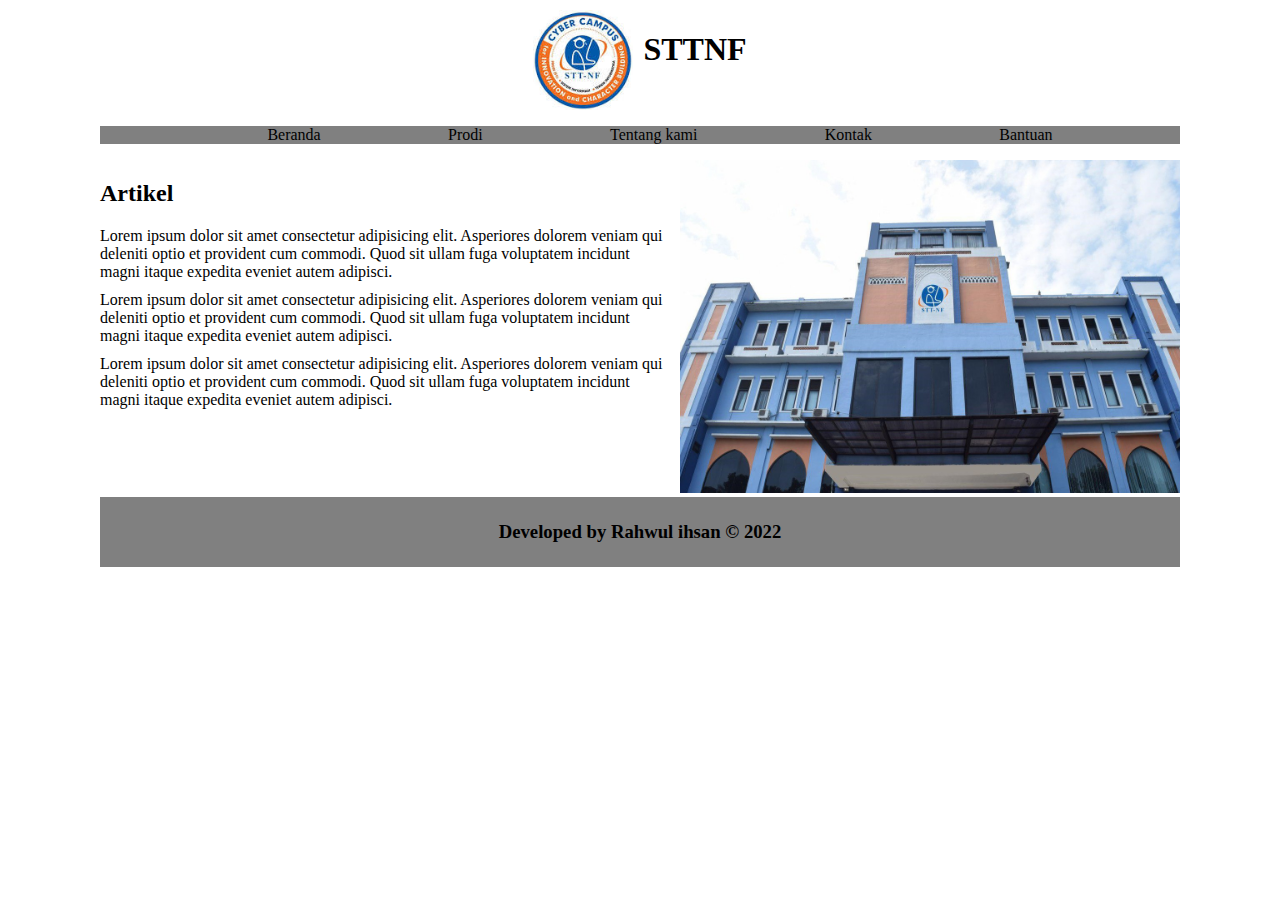
<file: pertemuan4.2/index.html>
<!DOCTYPE html>
<html lang="en">
<head>
    <meta charset="UTF-8">
    <meta http-equiv="X-UA-Compatible" content="IE=edge">
    <meta name="viewport" content="width=device-width, initial-scale=1.0">
    <title>HTML5 Layout</title>
</head>
<body style="margin: 10px 100px;" >
    <header style="display: flex; justify-content: center;">
        <img src="logo nf.jfif" alt="logo nf" width="100">
        <h1 style="margin-left: 10px;">STTNF</h1>
    </header>

    <nav style="background-color: grey; pading: 8px; margin-top:px">
        <ul style="display: flex; justify-content: space-evenly; list-style: none;">
            <li>Beranda</li>
            <li>Prodi</li>
            <li>Tentang kami</li>
            <li>Kontak</li>
            <li>Bantuan</li>
        </ul>
    </nav>

    <div style="display: flex;">
        <article style="margin-right: 10px;">
            <h2>Artikel</h2>
                Lorem ipsum dolor sit amet consectetur adipisicing elit. Asperiores dolorem veniam qui deleniti optio et provident cum commodi. Quod sit ullam fuga voluptatem incidunt magni itaque expedita eveniet autem adipisci.
            </SEction>
            <SEction style="margin-top: 10px;">
                Lorem ipsum dolor sit amet consectetur adipisicing elit. Asperiores dolorem veniam qui deleniti optio et provident cum commodi. Quod sit ullam fuga voluptatem incidunt magni itaque expedita eveniet autem adipisci.
            </SEction>
            <SEction style="margin-top: 10px;">
                Lorem ipsum dolor sit amet consectetur adipisicing elit. Asperiores dolorem veniam qui deleniti optio et provident cum commodi. Quod sit ullam fuga voluptatem incidunt magni itaque expedita eveniet autem adipisci.
            </SEction>
        </article>

        <aside>
            <img src="gedung nf" alt="gedung kampus b sttnf" width="500">
        </aside>
    </div>
    <footer style="text-align: center; background-color: grey; padding:5px;">
        <h3>Developed by Rahwul ihsan &copy; 2022</h3>
    </footer>
</body>
</html>
</file>
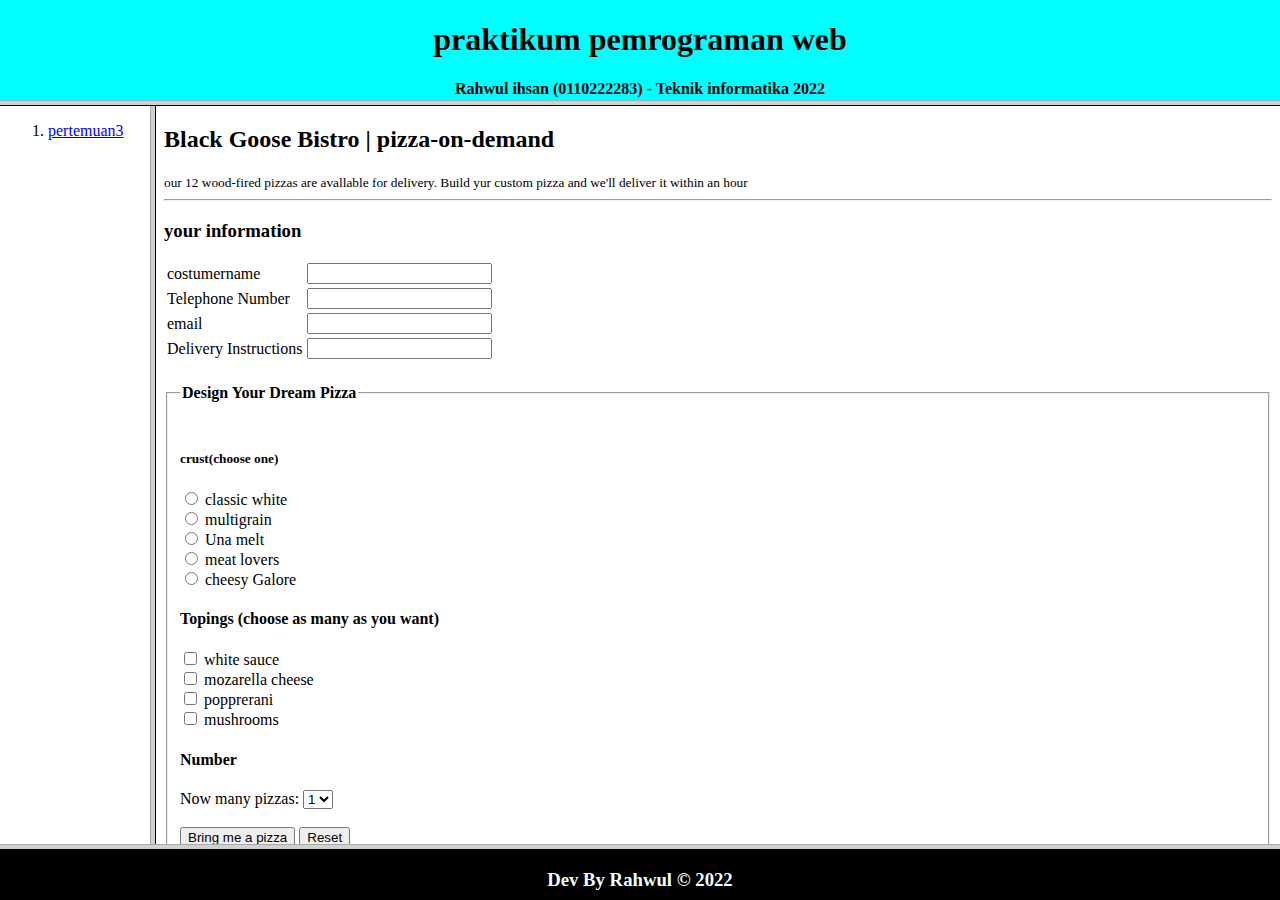
<file: pertemuan4/index.html>
<!DOCTYPE html>
<html lang="en">
<head>
    <meta charset="UTF-8">
    <meta http-equiv="X-UA-Compatible" content="IE=edge">
    <meta name="viewport" content="width=device-width, initial-scale=1.0">
    <title>List praktikum pemrograman web</title>
</head>

<frameset rows="100,*,50">
    <frame src="header.html">
    <frameset cols="150,*">
        <frame src="menu.html">
        <frame src="../pertemuan3/pizza.html" name="showframe">
    </frameset>
    <frame src="footer.html">
</frameset>
</html>
</file>
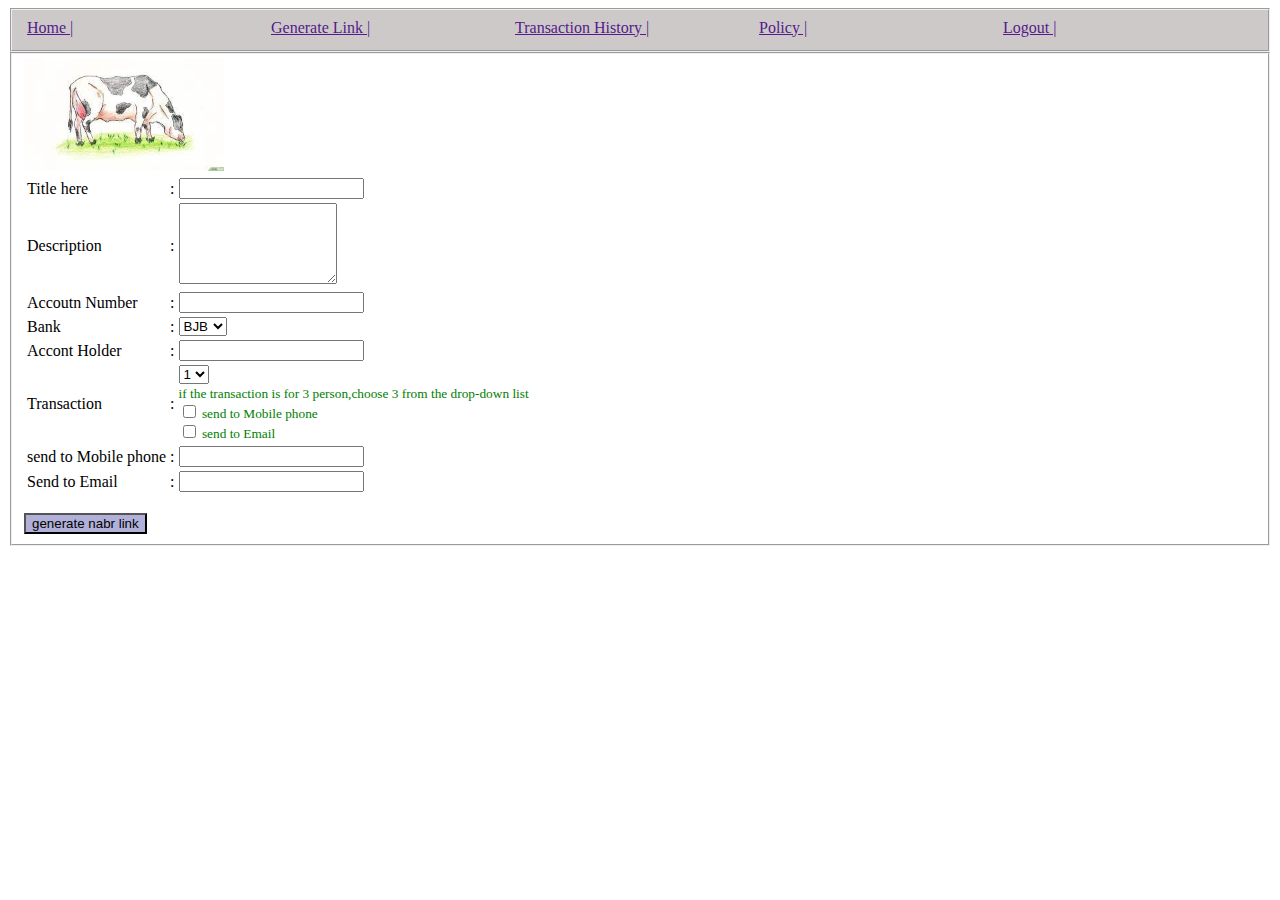
<file: form pembelian PW/form pembelian.html>
<!DOCTYPE html>
<html lang="en">
<head>
    <meta charset="UTF-8">
    <meta http-equiv="X-UA-Compatible" content="IE=edge">
    <meta name="viewport" content="width=device-width, initial-scale=1.0">
    <title>From pembelian</title>
</head>
<body>
    <form action="form pembelian.html">
    <fieldset style="background-color: rgb(205, 201, 201);">
        <table>
            <tr>
                <td style="width: 240px;"><a href="">Home  |</a></td>
                <td style="width: 240px;"><a href="">Generate Link   |</a></td>
                <td style="width: 240px;"><a href="">Transaction History   |</a></td>
                <TD style="width: 240px;"><a href="">Policy  |</a></TD>
                <td style="width: 240px;"><a href="">Logout   |</a></td>
            </tr>
        </table>
    </fieldset>
    <fieldset>
        <img style="width: 200px;" src="sapi.jpg" alt="">
         <table>
            <tr>
                 <td>
                    <label for="Titlehere">Title here</label>
                 </td>
                 <td>:</td>
                 <td>
                    <input type="text" name="titlehere" id="titlehere">
                 </td>
            </tr>
            <tr>
                <td>
                    <label for="descreption">Description</label>
                </td>
                <td>:</td>
                <td>
                    <textarea name="description" id="descreption" cols="17" rows="5" maxlength="400"></textarea>
                </td>
            </tr>
            <tr>
                <td>
                    <label for="account">Accoutn Number</label>
                </td>
                <td>:</td>
                <td>
                    <input type="number" name="account" id="account">
                </td>
            
            </tr>
            <tr>
                <td>
                    <label for="bank">Bank</label>
                    <td>:</td>
                    <td>
                     <select name="bank" id="bank">
                        <option value="bjb">BJB</option>
                        <option value="bri">BRI</option>
                        <option value="bni">BNI</option>
                        <option value="visa">Visa</option>
                     </select>   
                    </td>
                </td>
            </tr>
            <tr>
                <td>
                    <label for="account">Accont Holder</label>
                </td>
                <td>:</td>
                <td>
                    <input type="account" name="account" id="account">
                </td>
            </tr>
            <tr>
                <td>
                    <label for="transaction">Transaction</label>
                <td>:</td>
                <td>
                    <select name="transaction" id="number">
                        <option value="1">1</option>
                        <option value="2">2</option>
                        <option value="3">3</option>
                        <option value="4">4</option>
                    </select>
                    <small style="color: green;">
                        <br>if the transaction is for 3 person,choose 3 from the drop-down list
                        <br><input type="checkbox" name="transaction[]" value="phone" id="phone">
                        <label for="phone">send to Mobile phone</label>
                        <br><input type="checkbox" name="transaction[]" value="email" id="email">
                        <label for="email">send to Email</label>
                    </small>
                </td>
                </td>
            </tr>
                <tr>
                    <td>
                        <label for="phone">send to Mobile phone</label>
                    </td>
                    <td>:</td>
                    <td>
                    <input type="number" name="phone">
                    </td>
                </tr>
                <tr>
                    <td>
                        <label for="email">Send to Email</label>
                    </td>
                    <td>:</td>
                    <td>
                        <input type="text" name="email" id="email">
                    </td>
                </tr> 

         </table>
         <br>
         <input style="background-color: rgb(176, 176, 216);" type="submit" value="generate nabr link">
    </fieldset>
    </form>
    
    
</body>
</html>
</file>
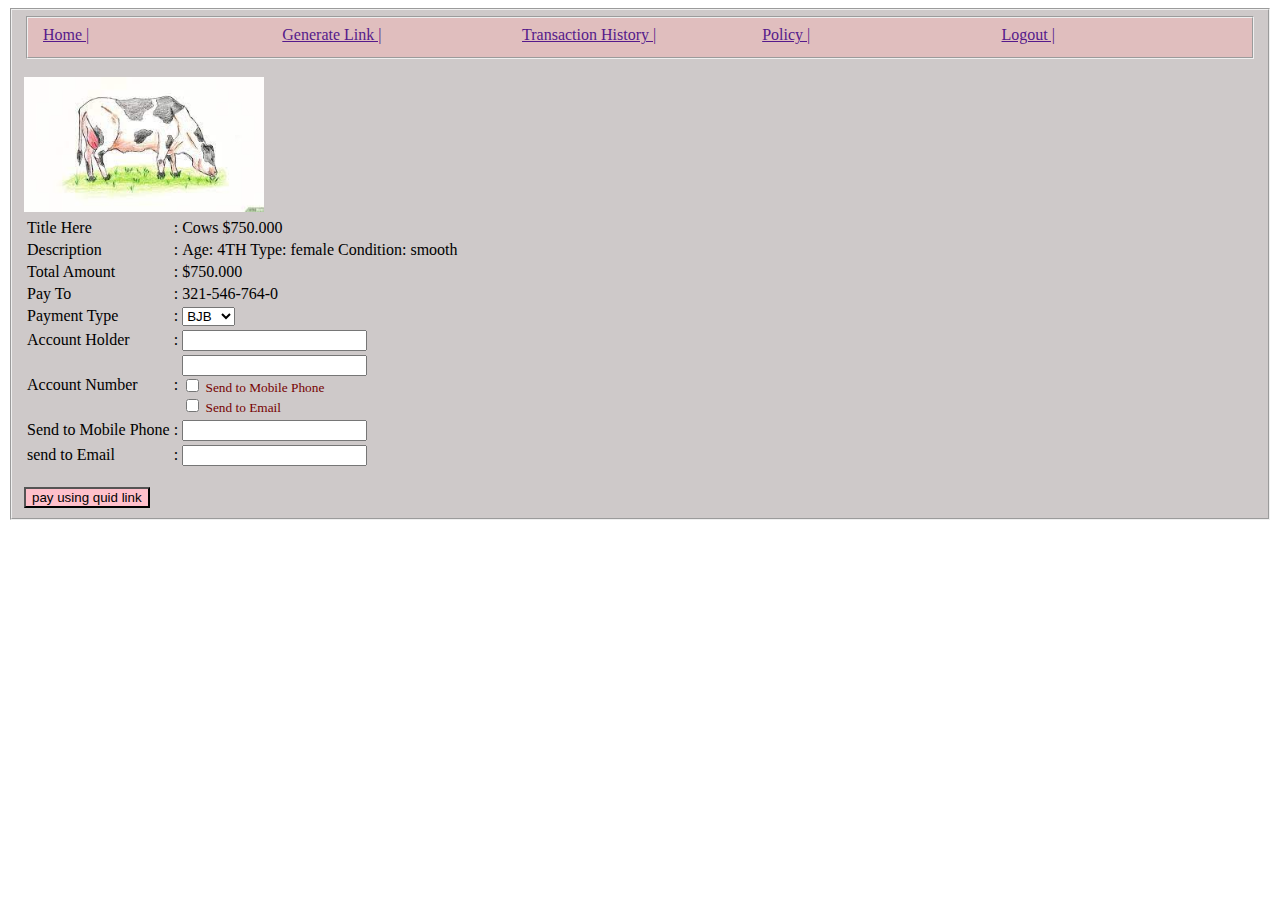
<file: form pembelian PW/pw.html>
<!DOCTYPE html>
<html lang="en">
<head>
    <meta charset="UTF-8">
    <meta http-equiv="X-UA-Compatible" content="IE=edge">
    <meta name="viewport" content="width=device-width, initial-scale=1.0">
    <title>Form pembelian</title>
</head>
<body>
   <fieldset style="background-color: rgb(206, 201, 201);">
    <fieldset style="background-color: rgb(224, 190, 190);">
        <table>
            <tr>
                <td style="width: 240px;"><a href="">Home    |</a></td>
                <td style="width: 240px;"><a href="">Generate Link   |</a></td>
                <td style="width: 240px;"><a href="">Transaction History   |</a></td>
                <td style="width: 240px;"><a href="">Policy    |</a></td>
                <td style="width: 240px;"><a href="">Logout    |</a>
            </tr>
        </table>
    </fieldset>
    <br>
    <img style="width: 240px;" src="sapi.jpg" alt="">
    <table>
        <tr>
            <td>
                Title Here
            </td>
            <td>:</td>
            <td>Cows $750.000</td>
        </tr>
        <tr>
            <td>
                Description
            </td>
            <td>:</td>
            <td>
               Age: 4TH
               Type: female
               Condition: smooth
            </td>
        </tr>
         <tr>
            <td>
                Total Amount 
            </td>
            <td>:</td>
            <td>
                $750.000
            </td>
         </tr>
         <tr>
            <td>
                Pay To
            </td>
            <td>:</td>
            <td>
                321-546-764-0
            </td>
         </tr>
         <tr>
            <td>
                <label for="Payment">Payment Type</label>
                <td>:</td>
                <td>
                    <select name="bank" id="bank">
                        <option value="BJB">BJB</option>
                        <option value="bri">BRI</option>
                        <option value="bni">BNI</option>
                        <option value="visa">VISA</option>
                    </select>
                </td>
            </td>
         </tr>
         <tr>
            <td>
                <label for="account">Account Holder</label>
            </td>
            <td>:</td>
            <td>
            <input type="account" name="account" id="account">
            </td>
         </tr>
         <tr>
            <td>
                <label for="account">Account Number</label>
                <td>:</td>
                <td>
                    <input type="account" name="account" id="account">
                    <small style="color: rgb(118, 2, 2);">
                        <br><input type="checkbox" name="account[]" value="phone" id="phone">
                        <label for="phone">Send to Mobile Phone</label>
                        <br><input type="checkbox" name="account[]" value="email" id="email">
                        <label for="email">Send to Email</label>
                    </small>
                </td>
            </td>
         </tr>
          <tr>
            <td>
                <label for="phone">Send to Mobile Phone</label>
            </td>
            <td>:</td>
            <td>
             <input type="number" name="phone" id="phone">   
            </td>
          </tr>
          <tr>
            <td>
                <label for="email">send to Email</label>
            </td>
            <td>:</td>
            <td>
                <input type="text" name="email" id="email">
            </td>
          </tr>
    </table>
    <br>
    <input style="background-color: pink;" type="submit" value="pay using quid link">
   </fieldset>  
</body>
</html>
</file>
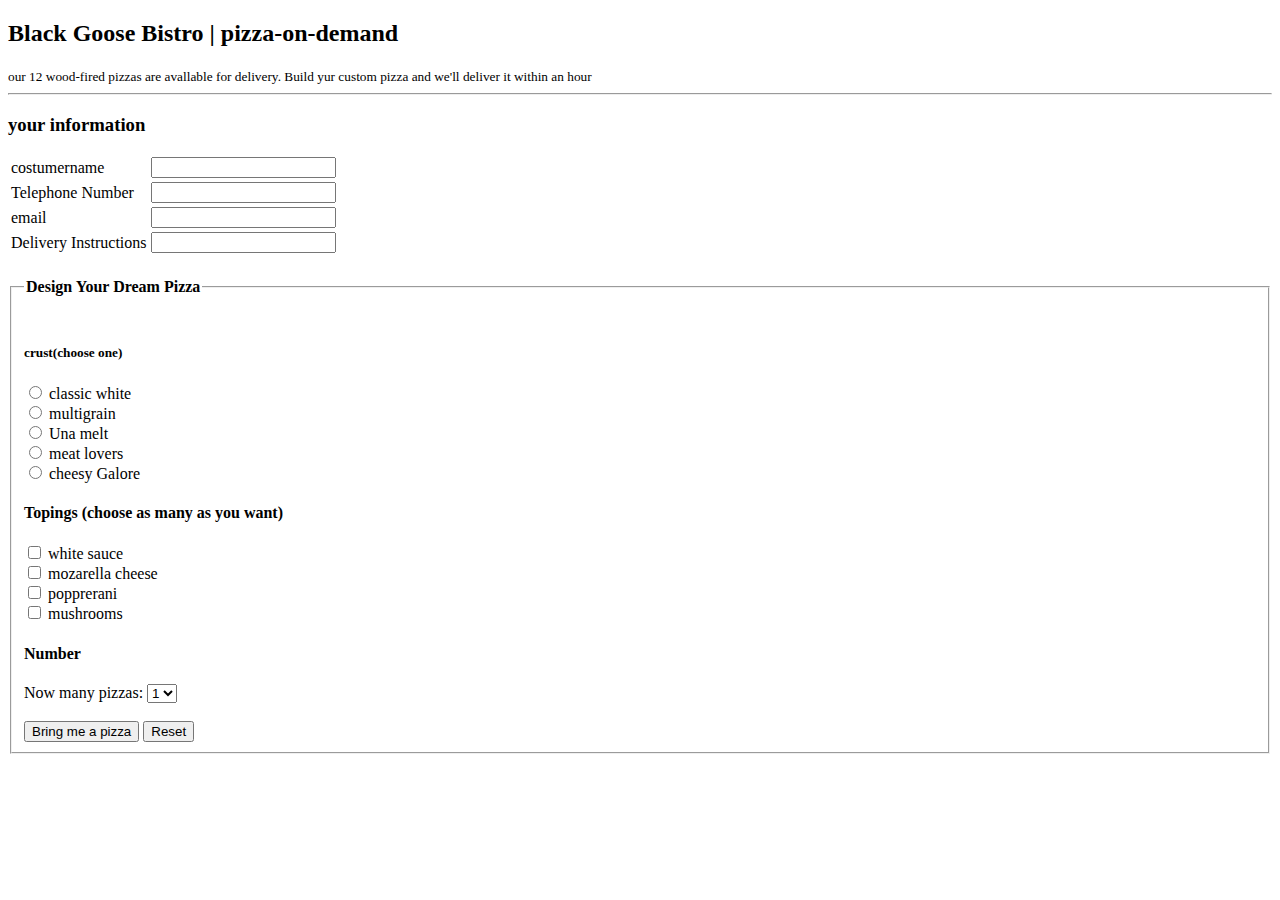
<file: pertemuan3/pizza.html>
<!DOCTYPE html>
<html lang="en">
<head>
    <meta charset="UTF-8">
    <meta http-equiv="X-UA-Compatible" content="IE=edge">
    <meta name="viewport" content="width=device-width, initial-scale=1.0">
    <title>pesan pizzaa</title>
</head>
<body>
    <h2>Black Goose Bistro | pizza-on-demand</h2>
    <small>
        our 12 wood-fired pizzas are avallable for delivery.
        Build yur custom pizza and we'll deliver it within an hour
    </small>
    <hr>

    <h3>your information</h3>
    <form action="http://blackgoosebistro.com/pizza.php" method="post">
    <table>
          <tr>
            <td>
                <label for="costumername"></label>costumername</label>
            </td>
            <td>
                <input type="text" name="costumername" id="costumername">
            </td>
          </tr>

          
          <tr>
            <td>
                <label for="telephone"></label>Telephone Number</label>
            </td>
            <td>
                <input type="number" name="telphone" id="telephone">
            </td>
          </tr>


          <tr>
            <td>
                <label for="email"></label>email</label>
            </td>
            <td>
                <input type="email" name="email" id="email">
            </td>
          </tr>

          <tr>
            <td>
                <label for="instructions"></label>Delivery Instructions</label>
            </td>
            <td>
                <input type="text" name="instructions" id="instructions" cols="17" rows="5" >
            </td>
          </tr>
        <table>
            
            <fieldset>
                <legend>
                    <h4>Design Your Dream Pizza </h4>
                </legend>

                <h5>crust(choose one)</h5>
                <div>
                      <input type="radio" name="crust" id="classic" value="classic white">
                      <label for="classic">classic white</label>
                </div>

                <div>
                    <input type="radio" name="crust" id="multigrain" value="multigrain">
                    <label for="multigrain">multigrain</label>
               </div>

               <div>
                <input type="radio" name="crust" id="una" value="una melt">
                <label for="una">Una melt</label>
              </div>

              <div>
                <input type="radio" name="crust" id="meat" value="meat lovers">
                <label for="meat">meat lovers</label>
              </div>

              <div>
                <input type="radio" name="crust" id="una" value="cheesy Galore">
                <label for="classic">cheesy Galore</label>
             </div>

             <h4>Topings (choose as many as you want)</h4>

             <div>
                <input type="checkbox" name="Topings[]"  value="white sauce" id="sauce">
                <label for="classic">white sauce</label>
             </div>

             <div>
                <input type="checkbox" name="Topings[]"  value="mozarella cheese" id="sauce">
                <label for="classic">mozarella cheese</label>
             </div>

             <div>
                <input type="checkbox" name="Topings[]"  value="popprerani" id="popprerani">
                <label for="classic">popprerani</label>
             </div>

             <div>
                <input type="checkbox" name="Topings[]"  value="mushrooms" id="mushrooms">
                <label for="classic">mushrooms</label>
             </div>

             <h4>Number</h4>
             
              <div>
                <label for="number">Now many pizzas:</label>
                <select name="number" id="number">
                    <option value="1">1</option>
                    <option value="2">2</option>
                    <option value="3">3</option>
                    <option value="4">4</option>
                    <option value="5">5</option>
                    <option value="6">6</option>
                    
                </select>
            
              </div>


              <br>


              <input type="submit" value="Bring me a pizza">
              <input type="reset">
              </fieldset>
            







            </fieldset>
        </table>
              
    </form>     
              
    
    
</body>
</html>
</file>
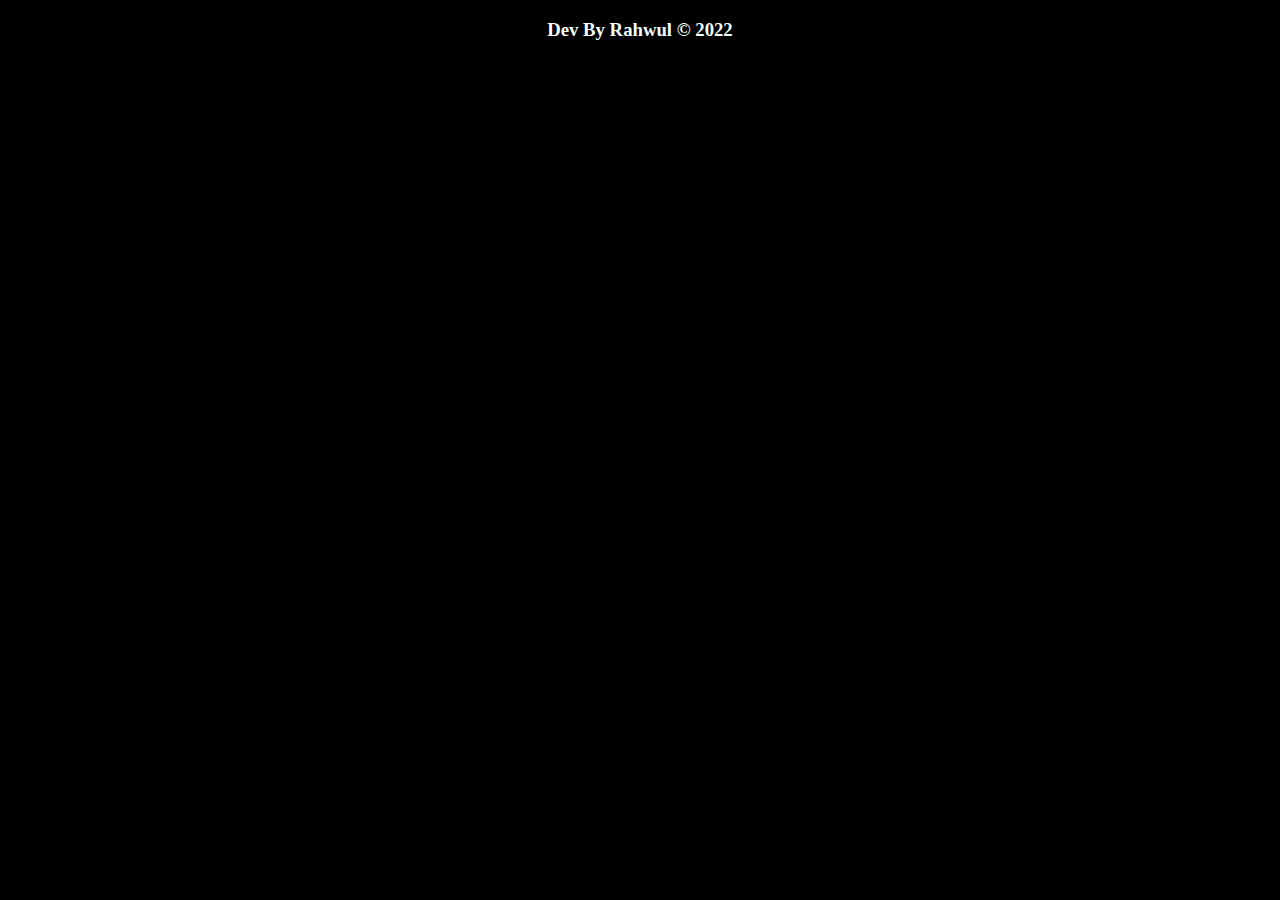
<file: pertemuan4/footer.html>
<!DOCTYPE html>
<html lang="en">
<head>
    <meta charset="UTF-8">
    <meta http-equiv="X-UA-Compatible" content="IE=edge">
    <meta name="viewport" content="width=device-width, initial-scale=1.0">
    <title>Footer</title>
</head>

<body style="background-color: black; color:azure; text-align:center;">
<h3>Dev By Rahwul &copy; 2022</h3>    
</body>
</html>
</file>
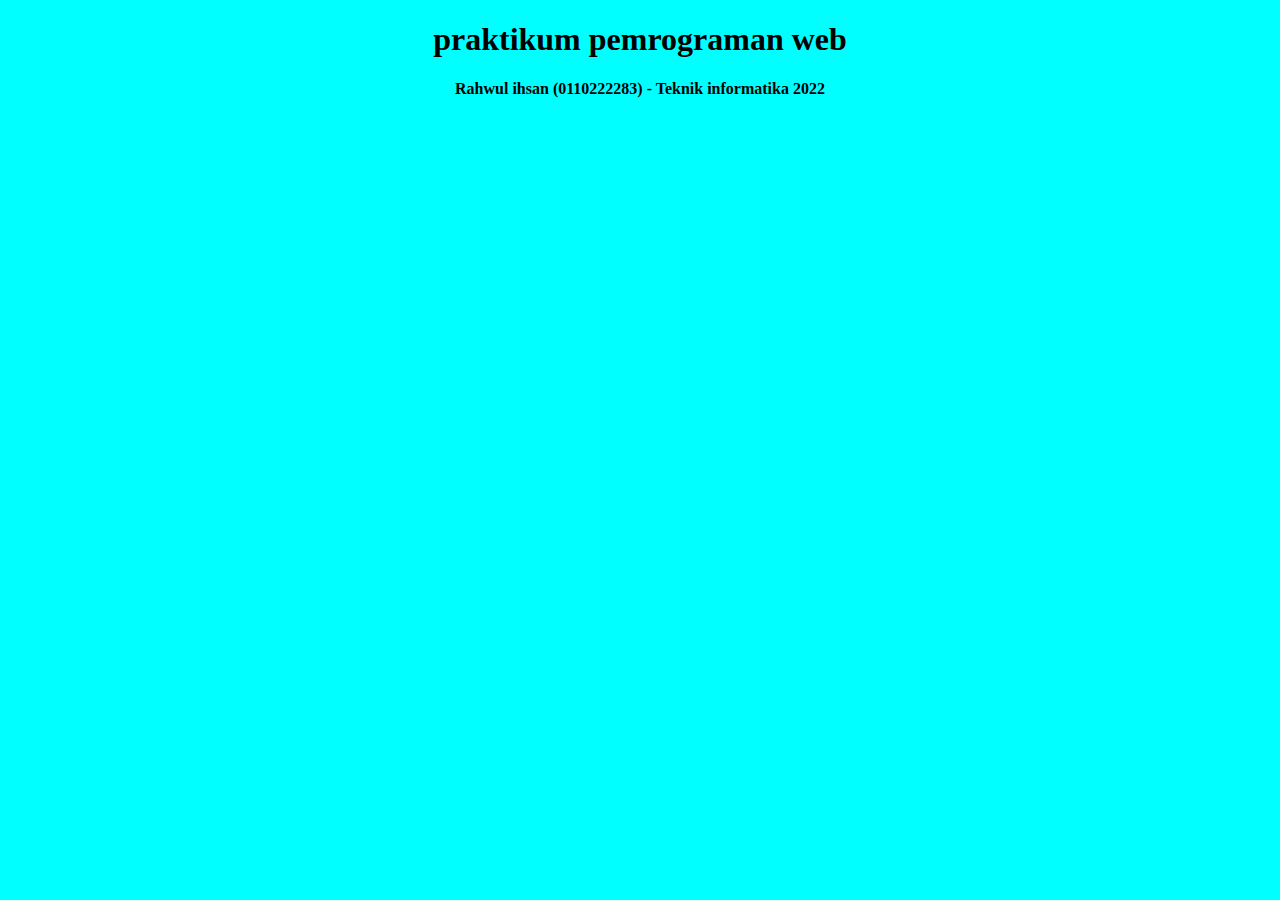
<file: pertemuan4/header.html>
<!DOCTYPE html>
<html lang="en">
<head>
    <meta charset="UTF-8">
    <meta http-equiv="X-UA-Compatible" content="IE=edge">
    <meta name="viewport" content="width=device-width, initial-scale=1.0">
    <title>Header</title>
</head>
<body style="text-align: center; background-color:aqua">
    <h1>praktikum pemrograman web</h1>
    <h4>Rahwul ihsan (0110222283) - Teknik informatika 2022</h4>
</body>

</html>
</file>
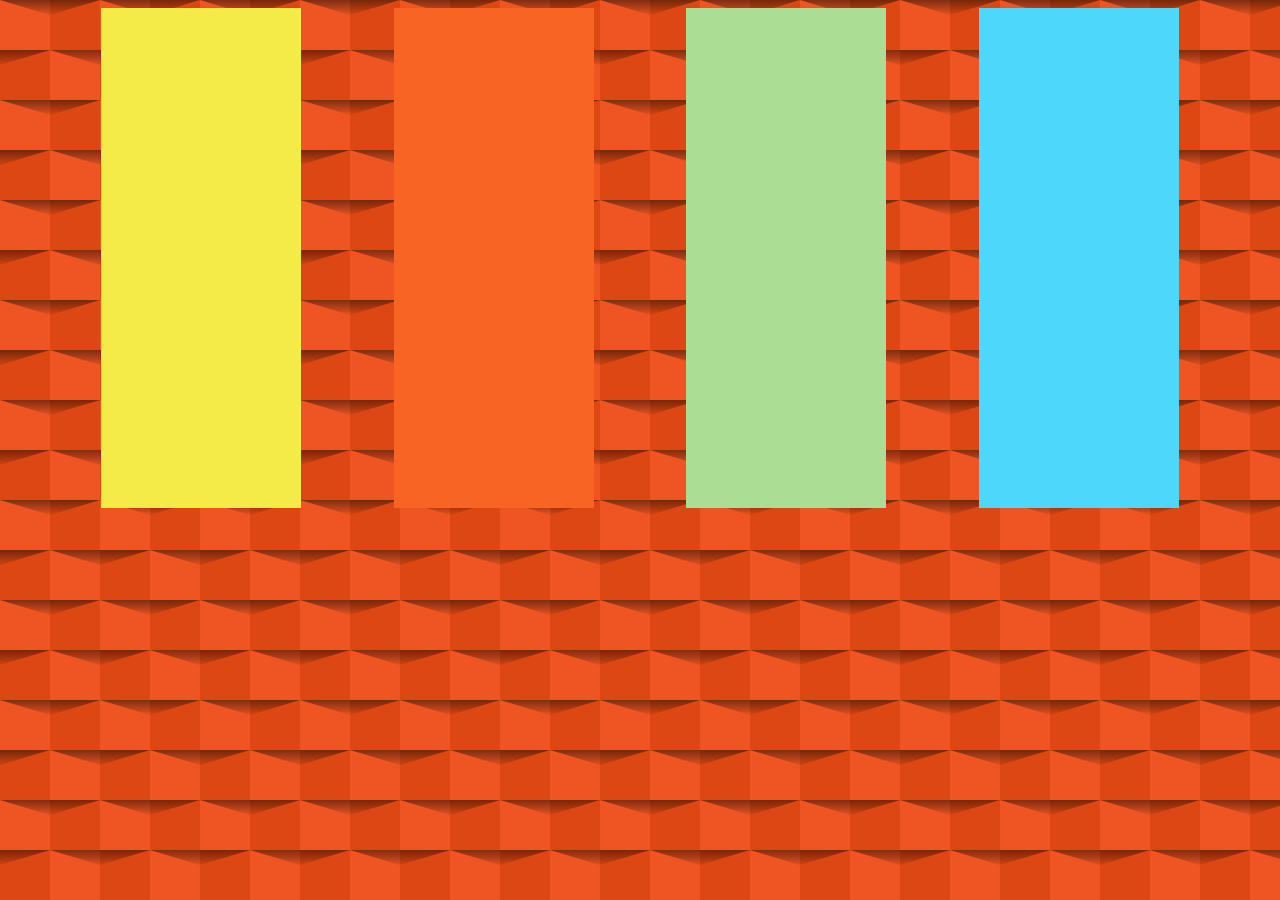
<file: pertemuan7/cssbox.html>
<!DOCTYPE html>
<html lang="en">
<head>
    <meta charset="UTF-8">
    <meta http-equiv="X-UA-Compatible" content="IE=edge">
    <meta name="viewport" content="width=device-width, initial-scale=1.0">
    <title>praktikum 7.1</title>

    <link rel="stylesheet" href="css/box.css">
</head>
<body>
    <div class="box"></div>
    <div class="box"></div>
    <div class="box"></div>
    <div class="box"></div>
</body>
</html>
</file>
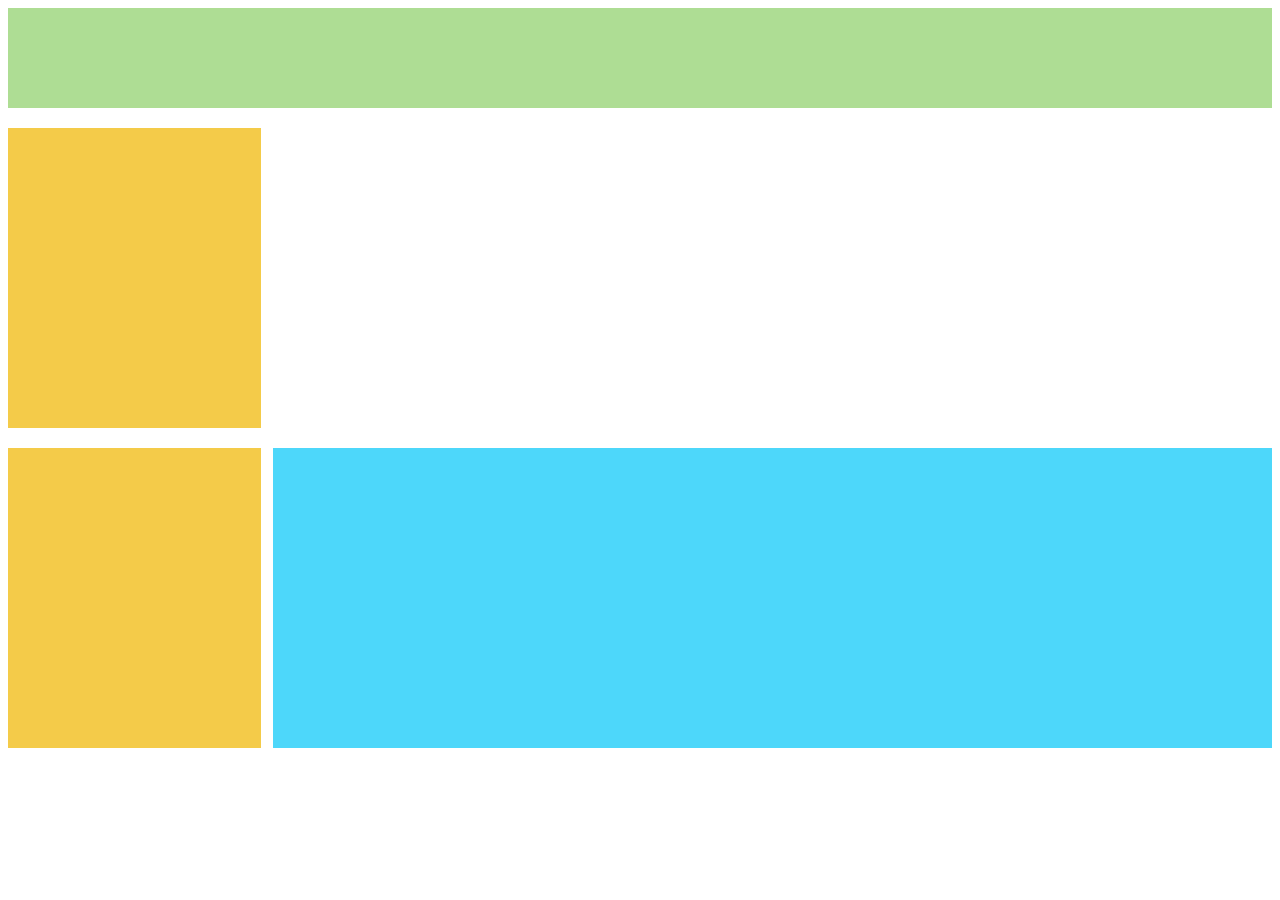
<file: pertemuan7/cssbox2.html>
<!DOCTYPE html>
<html lang="en">
<head>
    <meta charset="UTF-8">
    <meta http-equiv="X-UA-Compatible" content="IE=edge">
    <meta name="viewport" content="width=device-width, initial-scale=1.0">
    <title>praktikum 7.2</title>

    <link rel="stylesheet" href="css/box2.css">
</head>
<body>
    <div class="topbox"></div>

    <div class="container">
        <div class="box"></div>
        <div class="box bg-orange"></div>
    </div>

    <div class="container">
        <div class="box"></div>
        <div class="box bg-blue"></div>
    </div>
</body>
</html>
</file>
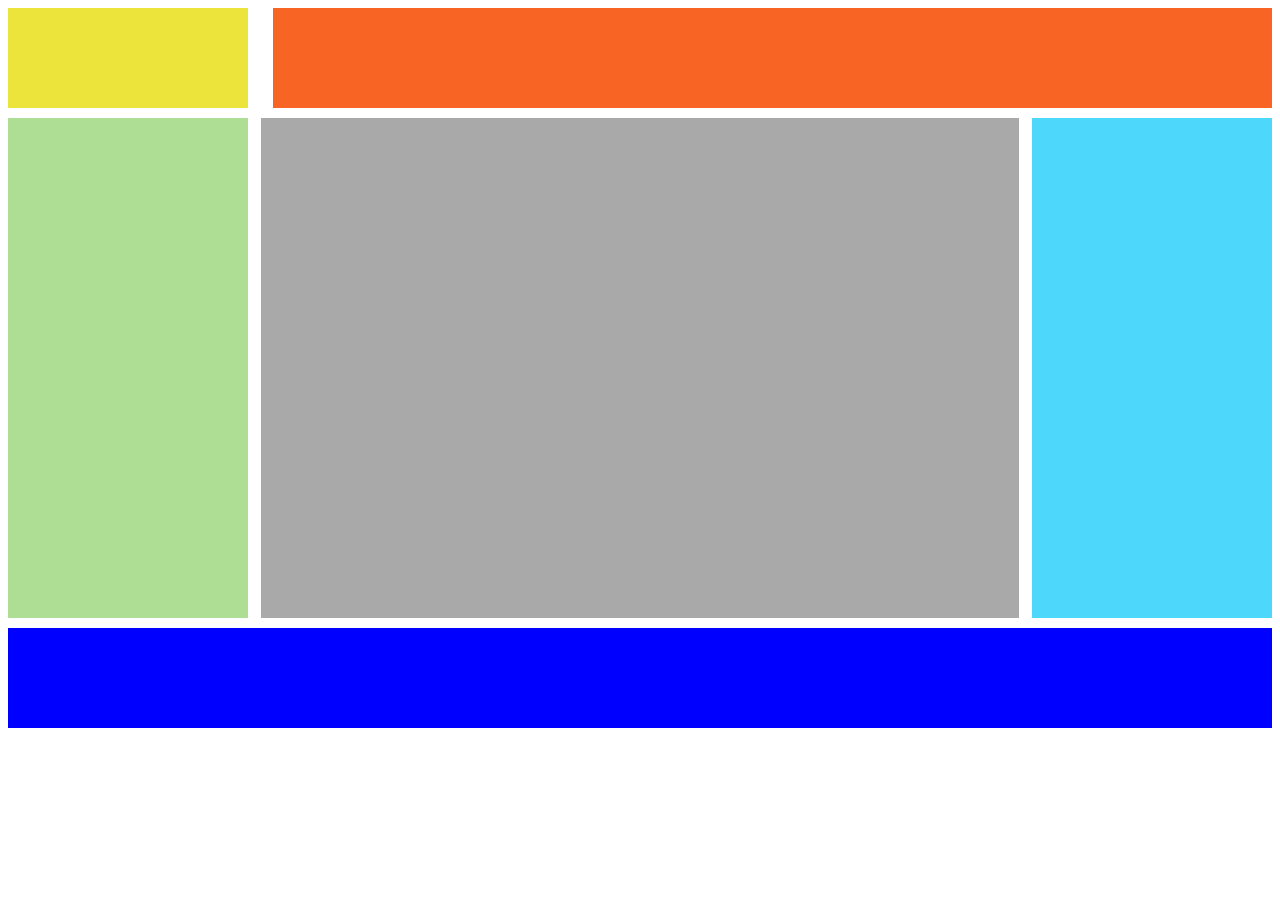
<file: pertemuan7/Tugas7.html>
<!DOCTYPE html>
<html lang="en">
<head>
    <meta charset="UTF-8">
    <meta http-equiv="X-UA-Compatible" content="IE=edge">
    <meta name="viewport" content="width=device-width, initial-scale=1.0">
    <title>Tugas7</title>

    <link rel="stylesheet" href="tugas.css">
</head>
<body>
    <div class="boxkotak">
        <div class="kotak"></div>
        <div class="kotak bg-orange"></div>
    </div>

    <div class="bodykotak">
        <div class="kotak"></div>
        <div class="kotak"></div>
        <div class="kotak"></div>

    </div>
    <div class="box"></div>
</body>
</html>
</file>
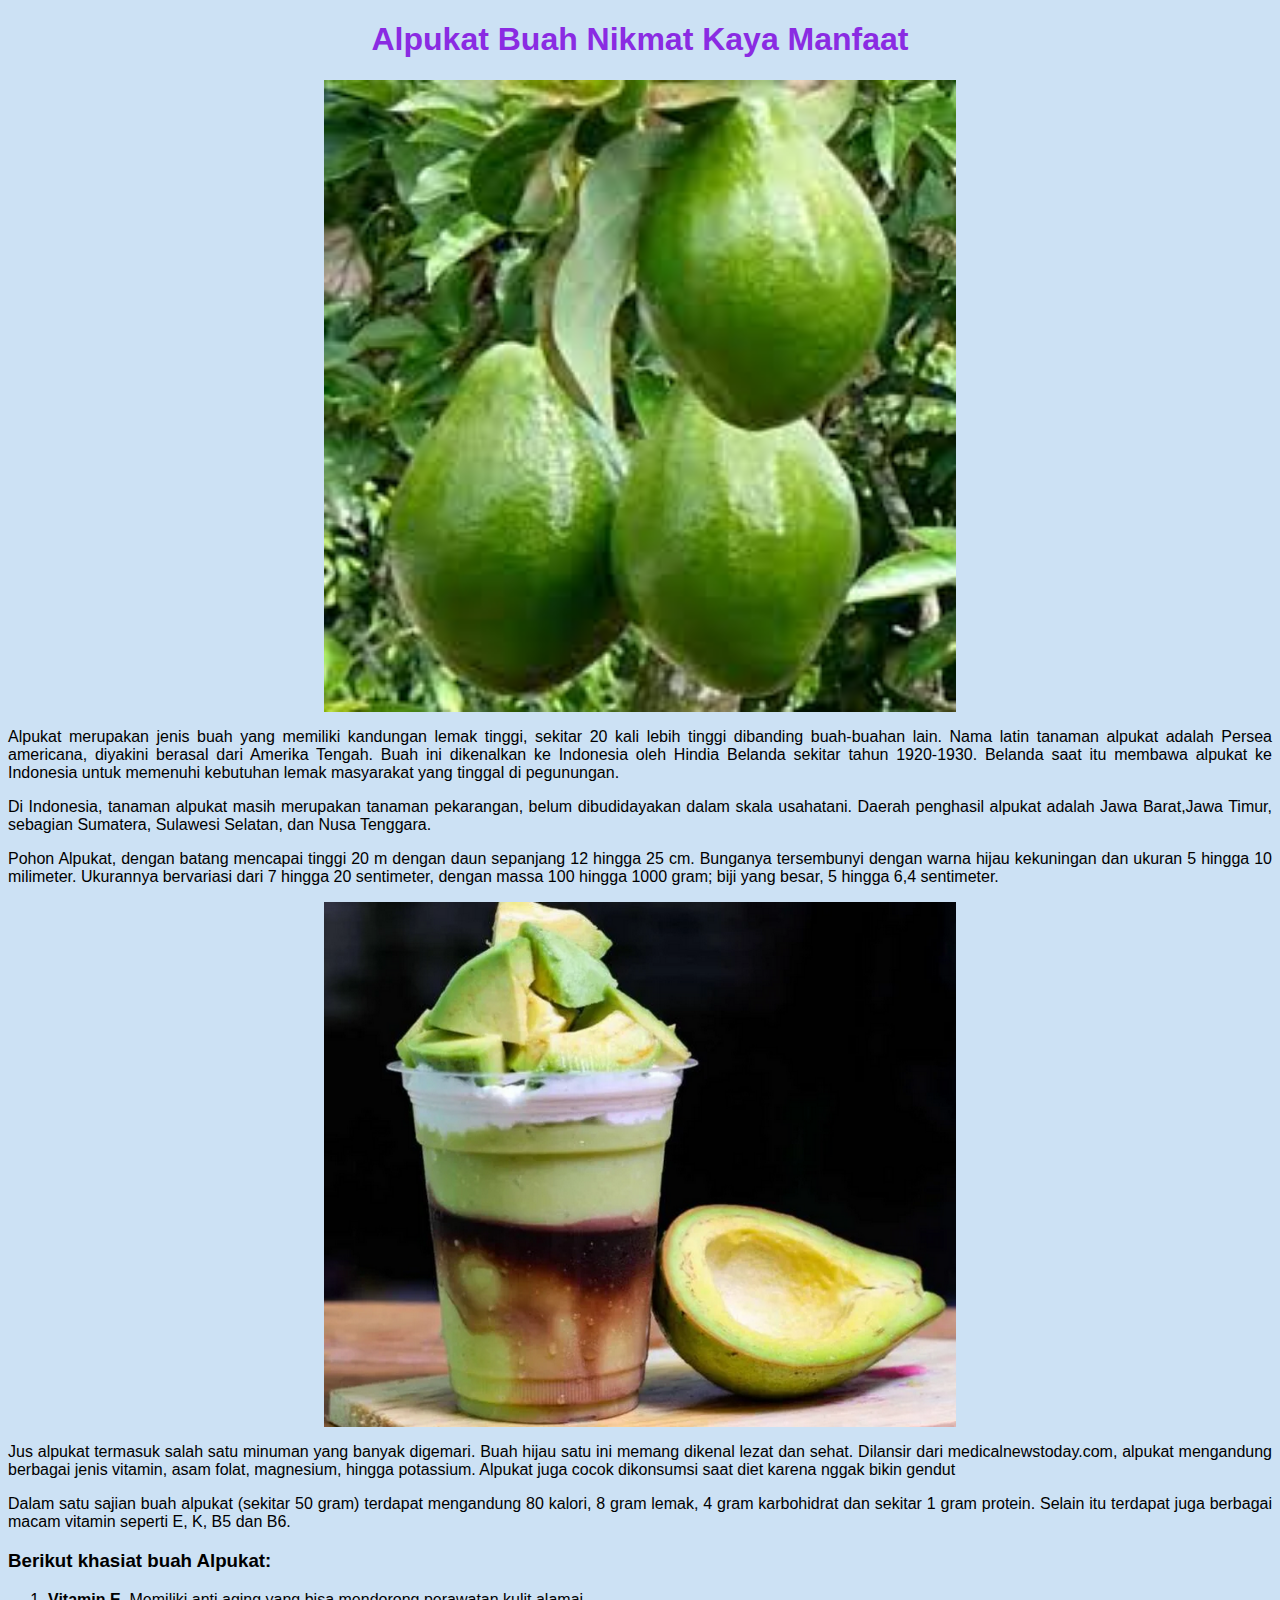
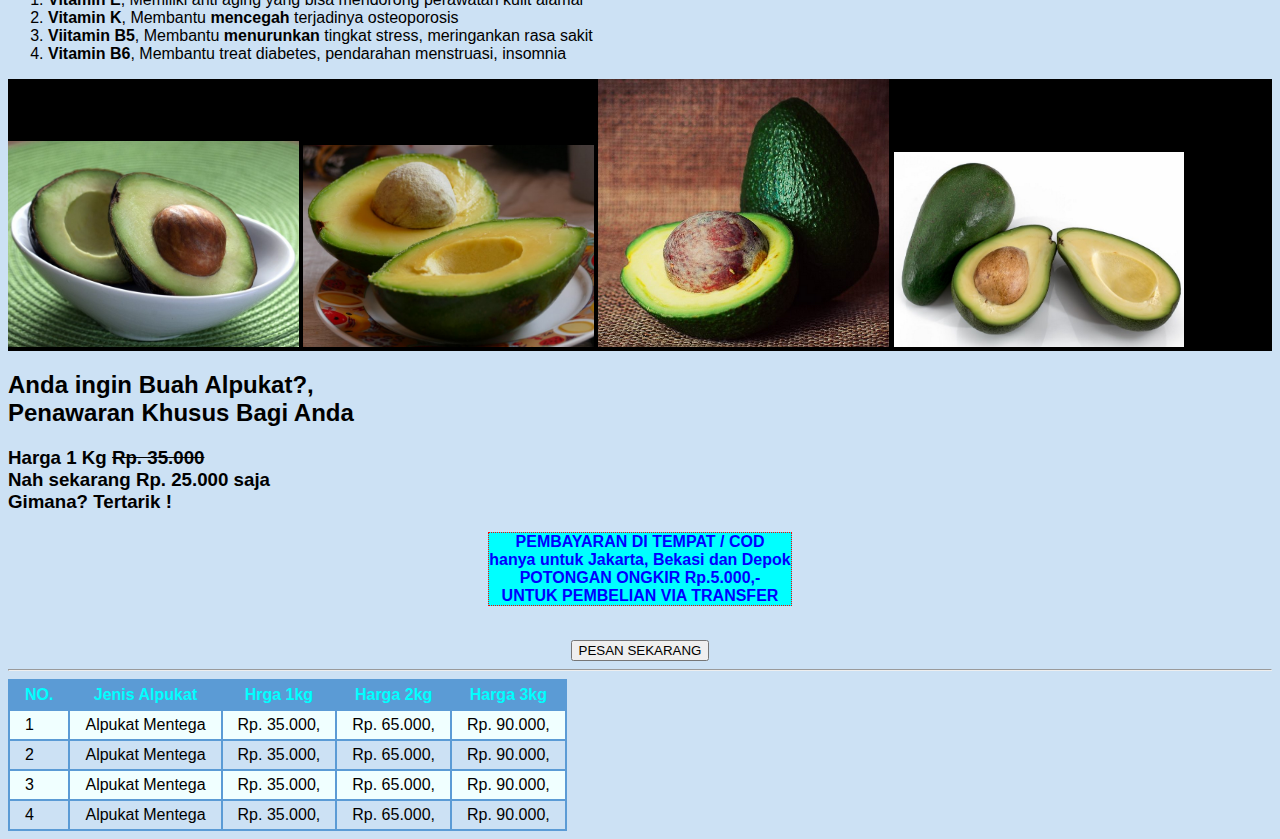
<file: pertemuan6/praktikumcss-main/praktikumcss-main/alpukat.html>
<!DOCTYPE html>
<html lang="ID">
    <head>
        <title>Alpukat</title>
        <meta name="description" content="khasiat alpukat">

        <style>
            body {
                background-color: rgb(204, 225, 244);
                font-family: 'Lucida Sans', Verdana, sans-serif;
            }

            h1{
                text-align: center;
                color: blueviolet;
            }

            p{
                text-align: justify;
                width: fit-content;
            }

            .center{
                width: 50%;
                display: block;
                margin-left: auto;
                margin-right: auto;
            }

            .foto{
                background-color: #000;

            }

            .foto img {
                width: 23%;
            }

            .cod{
                margin: auto;
                width: 80%;
            }

            .cod p{
                background-color: #00ffff;
                border: 1px dotted #ff0000;
                text-align: center;
                font-weight: bold;
                color: #0000ff;
                margin-left: auto;
                margin-right: auto;
            }
            .text-bold{
                font-weight: 600;
            }
            .italicy-bold{
                font-weight: 400;
                font-style: italic;
            }
            #tombol{
                display: block;
                margin-left: auto;
                margin-right: auto;
            }

            table{

                border-collapse: collapse;
            }

            table,th,tr,td{
               border: 2px solid #5b9bd5;
            }

            td,th{
                padding: 5px   15px;
            }

            th{
                background: #5b9bd5;
                color: #00ffff;
            }

            tbody tr:nth-child(odd){
                background-color: azure;
            }
        </style>
    </head>
    <body>
        <h1>Alpukat Buah Nikmat Kaya Manfaat</h1>
        <img src="images/alpukat.jpg" alt="buah alpukat" class="center"/>
        <p>
            Alpukat merupakan jenis buah yang memiliki kandungan lemak tinggi,
            sekitar 20 kali lebih tinggi dibanding buah-buahan lain. 
            Nama latin tanaman alpukat adalah Persea americana, diyakini berasal dari Amerika Tengah.
            Buah ini dikenalkan ke Indonesia oleh Hindia Belanda sekitar tahun 1920-1930.
            Belanda saat itu membawa alpukat ke Indonesia untuk memenuhi kebutuhan lemak masyarakat yang tinggal di pegunungan.
        </p>
        <p>
            Di Indonesia, tanaman alpukat masih merupakan tanaman pekarangan, belum
dibudidayakan dalam skala usahatani. 
Daerah penghasil alpukat adalah Jawa Barat,Jawa Timur, sebagian Sumatera, Sulawesi Selatan, dan Nusa Tenggara.
        </p>
        <p>
            Pohon Alpukat, dengan batang mencapai tinggi 20 m dengan daun sepanjang 12 hingga 25 cm. 
            Bunganya tersembunyi dengan warna hijau kekuningan dan ukuran 5 hingga 10 milimeter. 
            Ukurannya bervariasi dari 7 hingga 20 sentimeter, dengan massa 100 hingga 1000 gram; biji yang besar, 5 hingga 6,4 sentimeter. 
        </p>
        <img src="images/jusalpukat.png" alt="jus alpukat"/ class="center">
        <p>
    
            Jus alpukat termasuk salah satu minuman yang banyak digemari. 
            Buah hijau satu ini memang dikenal lezat dan sehat. 
            Dilansir dari medicalnewstoday.com, alpukat mengandung berbagai jenis vitamin, asam folat, magnesium, hingga potassium.
             Alpukat juga cocok dikonsumsi saat diet karena nggak bikin gendut
        </p>
        <p>
            Dalam satu sajian buah alpukat (sekitar 50 gram) terdapat mengandung 80 kalori,
            8 gram lemak, 4 gram karbohidrat dan sekitar 1 gram protein.
            Selain itu terdapat juga berbagai macam vitamin seperti E, K, B5 dan B6.</p>
        <p>
            <h3>Berikut khasiat buah Alpukat:</h3>
            <ol>
                <li><span class="text-bold">Vitamin E</span>, Memiliki <span class="italic-bold">anti aging</span> yang bisa mendorong
                    perawatan kulit alamai
                </li>
                <li><span class="text-bold">Vitamin K</span>, Membantu <span class="text-bold">mencegah</span> terjadinya osteoporosis</li>
                <li><span class="text-bold">Viitamin B5</span>, Membantu <span class="text-bold">menurunkan</span> tingkat stress, meringankan rasa sakit</li>
                <li><span class="text-bold">Vitamin B6</span>, Membantu<span class="italic-bold"> treat diabetes</span>, pendarahan menstruasi,
                    insomnia
                </li>
            </ol>
        </p>


        <div class="foto">

<img src="images/alpukat_miki.png" alt="alpukat miki"/>
<img src="images/alpukat_mentega.png" alt="alpukat mentega"/>
<img src="images/alpukat_kendil.png" alt="alpukat kendil"/>
<img src="images/alpukat_aligator.png" alt="alpukat alpukat_aligator"/>

        </div>
        <div class="promo">
            <h2>Anda ingin Buah Alpukat?, <br/>Penawaran Khusus Bagi Anda </h2>
            <h3>
                Harga 1 Kg 
                <del>Rp. 35.000</del> <br/>Nah sekarang <strong>Rp. 25.000</strong> saja
                <br/>
                Gimana? Tertarik !
            </h3>
        </div>
       <div class="cod">
        <p>
            PEMBAYARAN DI TEMPAT / COD <br/>hanya untuk Jakarta, Bekasi dan Depok
            <br/>POTONGAN ONGKIR Rp.5.000,- <br/>UNTUK PEMBELIAN VIA TRANSFER 
       </div>
       <br/>
       <div>
            <button id="tombol">PESAN SEKARANG</button>
       </div>

       <hr>

       <table>
        <tr>
            <th>NO.</th>
            <th>Jenis Alpukat</th>
            <th>Hrga 1kg</th>
            <th>Harga 2kg</th>
            <th>Harga 3kg</th>

        </tr>

        <tbody><tr>
            <td>1</td>
            <td>Alpukat Mentega</td>
            <td>Rp. 35.000,</td>
            <td>Rp. 65.000,</td>
            <td>Rp. 90.000,</td>
        </tr>

        <tr>
            <td>2</td>
            <td>Alpukat Mentega</td>
            <td>Rp. 35.000,</td>
            <td>Rp. 65.000,</td>
            <td>Rp. 90.000,</td>
        </tr>

        <tr>
            <td>3</td>
            <td>Alpukat Mentega</td>
            <td>Rp. 35.000,</td>
            <td>Rp. 65.000,</td>
            <td>Rp. 90.000,</td>
        </tr>

        <tr>
            <td>4</td>
            <td>Alpukat Mentega</td>
            <td>Rp. 35.000,</td>
            <td>Rp. 65.000,</td>
            <td>Rp. 90.000,</td>
        </tr></tbody>
       </table>
     
      
    </body>
</html>
</file>
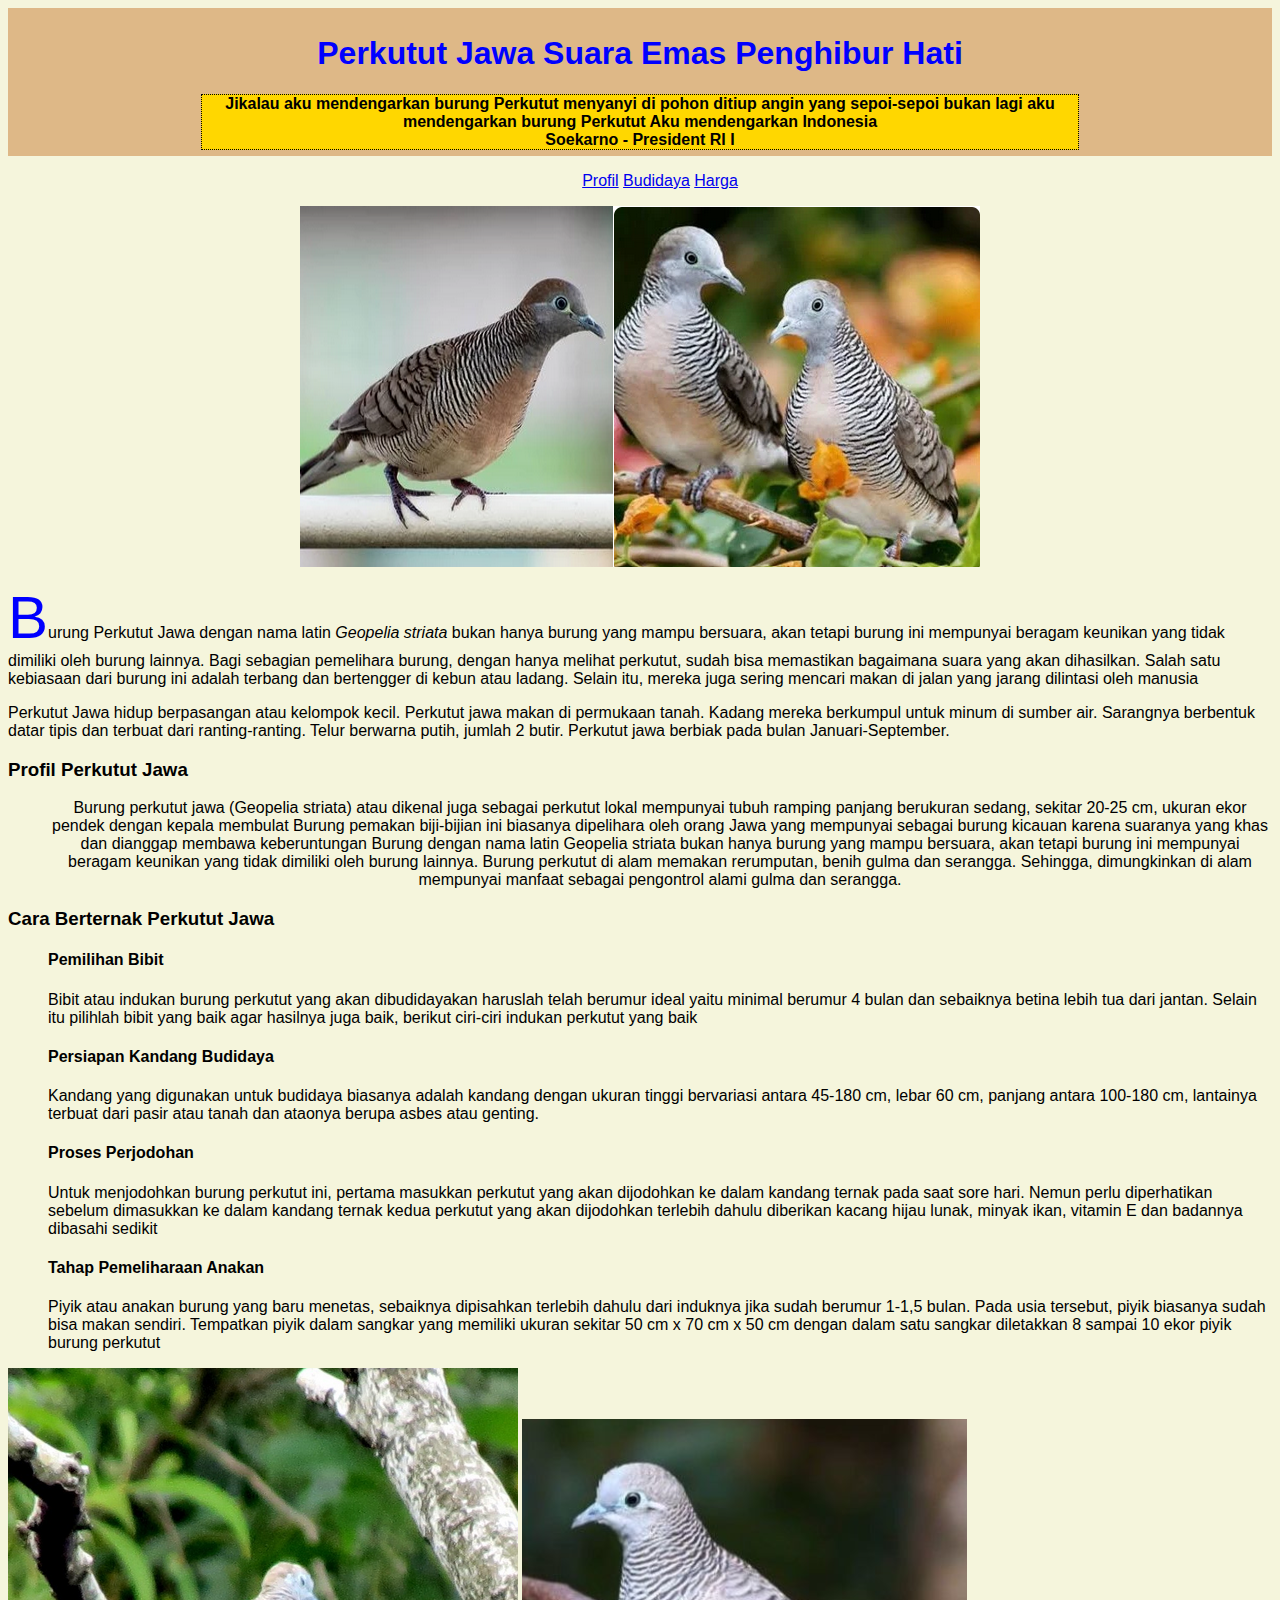
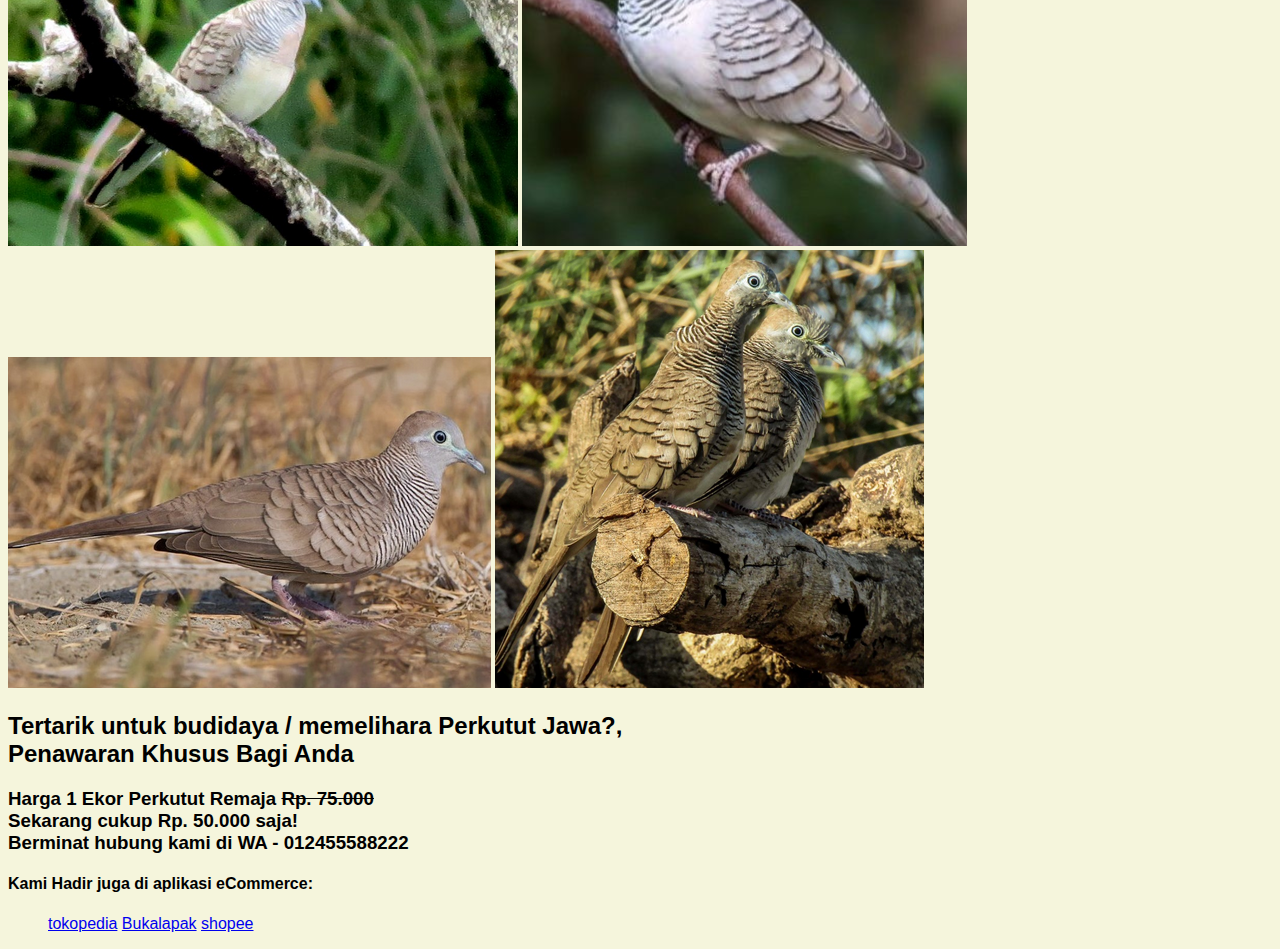
<file: pertemuan6/praktikumcss-main/praktikumcss-main/burung.html>
<!DOCTYPE html>
<html lang="ID">
    <head>
        <title>Burung Perkutut Jawa</title>
        <meta name="description" content="Budidaya Perkutut Jawa">
        <style>
            body {
                background-color: #f5f5dc;
                font-family: Arial, Helvetica, sans-serif;
            }

            #header {
                text-align: center;
                background-color: #deb887;
                font-family: Arial, Helvetica, sans-serif;
                padding: 6px;


            }

            h1 {
                color: #0000ff;
                text-align: center;
                font-family: Arial, Helvetica, sans-serif;
            }

            blockquote {
                margin: auto;
                width: 70%;
                background-color: #ffd700;
                border: 1px dotted black;
                text-align: center;
            }
            
            .text-bold {
                font-weight: 600;
            }

            ul {
                text-align: center;
            }

            li {
                display: inline;
            }
            .gambar{
                display: flex;
                justify-content: center;
            }

            .huruf {
                font-size: 60px;
                color: blue;
            }
        </style>
    </head>
    <body>
        <div id="header">
            <h1>Perkutut Jawa Suara Emas Penghibur Hati</h1>
            <blockquote class="text-bold">
                Jikalau aku mendengarkan burung Perkutut
menyanyi di pohon ditiup angin yang sepoi-sepoi
bukan lagi aku mendengarkan burung Perkutut
Aku mendengarkan Indonesia <br/>
                <span id="soekarno">Soekarno - President RI I</span>
            </blockquote>
        </div>
        <div>
            <ul>
            <li><a href="#profil">Profil</a></li>
            <li><a href="#berternak">Budidaya</a></li>
            <li><a href="#harga">Harga</a></li>
            </ul>

        </div>
        <div class="gambar">
            <img src="images/burung2.png" alt="Burung Perkutut Jawa"/>
            <img src="images/burung1.png" alt="Burung Suara Emas"/>       
        </div>
        <div class="isi">
            <p>
                <span class="huruf"> B</span>urung <span class="jawa">Perkutut Jawa</span> dengan nama latin <i>Geopelia striata</i> bukan hanya burung yang mampu bersuara, 
                akan tetapi burung ini mempunyai beragam keunikan yang tidak dimiliki oleh burung lainnya. Bagi sebagian pemelihara burung, dengan hanya melihat perkutut, 
                sudah bisa memastikan bagaimana suara yang akan dihasilkan.
                Salah satu kebiasaan dari burung ini adalah terbang dan bertengger di kebun atau ladang. Selain itu, mereka juga sering mencari makan di jalan yang jarang dilintasi oleh manusia </p>
            <p>
                Perkutut Jawa  hidup berpasangan atau kelompok kecil. Perkutut jawa makan di permukaan tanah. Kadang mereka berkumpul untuk minum di sumber air.
                 Sarangnya berbentuk datar tipis dan terbuat dari ranting-ranting. 
                 Telur berwarna putih, jumlah 2 butir. Perkutut jawa berbiak pada bulan Januari-September. 
             </p>
           
        </div>
        <div id="profil">
            
            <h3>Profil Perkutut Jawa</h3>
            <a name="profil"/>
            <ul>
                <li>Burung perkutut jawa (Geopelia striata) atau dikenal juga sebagai perkutut lokal mempunyai tubuh ramping panjang berukuran sedang, sekitar 20-25 cm, ukuran ekor pendek dengan kepala membulat</li>
                <li>Burung pemakan biji-bijian ini biasanya dipelihara oleh orang Jawa yang mempunyai sebagai burung kicauan karena suaranya yang khas dan dianggap membawa keberuntungan</li>
                <li>Burung dengan nama latin Geopelia striata bukan hanya burung yang mampu bersuara, akan tetapi burung ini mempunyai beragam keunikan yang tidak dimiliki oleh burung lainnya.</li>
                <li>Burung perkutut di alam memakan rerumputan, benih gulma dan serangga. Sehingga, dimungkinkan di alam mempunyai manfaat sebagai pengontrol alami gulma dan serangga.</li>
            </ul>
        </div>
        <div id="beternak">
            <h3>Cara Berternak Perkutut Jawa</h3>
            <a name="berternak"/>
            <ol>
                <li><h4>Pemilihan Bibit</h4>
                    <p>
                        Bibit atau indukan burung perkutut yang akan dibudidayakan haruslah telah berumur ideal yaitu minimal berumur 4 bulan dan sebaiknya betina lebih tua dari jantan. Selain itu pilihlah bibit yang baik agar hasilnya juga baik, berikut ciri-ciri indukan perkutut yang baik
                    </p>
                </li>
                <li><h4>Persiapan Kandang Budidaya</h4>
                <p>
                    Kandang yang digunakan untuk budidaya biasanya adalah kandang dengan ukuran tinggi bervariasi antara 45-180 cm, lebar 60 cm, panjang antara 100-180 cm, lantainya terbuat dari pasir atau tanah dan ataonya berupa asbes atau genting.
                </p></li>
                <li><h4>Proses Perjodohan</h4>
                <p>
                    Untuk menjodohkan burung perkutut ini, pertama masukkan perkutut yang akan dijodohkan ke dalam kandang ternak pada saat sore hari. Nemun perlu diperhatikan sebelum dimasukkan ke dalam kandang ternak kedua perkutut yang akan dijodohkan terlebih dahulu diberikan kacang hijau lunak, minyak ikan, vitamin E dan badannya dibasahi sedikit
                </p></li>
                <li><h4>Tahap Pemeliharaan Anakan</h4>
                <p>
                    Piyik atau anakan burung yang baru menetas, sebaiknya dipisahkan terlebih dahulu dari induknya jika sudah berumur 1-1,5 bulan. Pada usia tersebut, piyik biasanya sudah bisa makan sendiri. Tempatkan piyik dalam sangkar yang memiliki ukuran sekitar 50 cm x 70 cm x 50 cm dengan dalam satu sangkar diletakkan 8 sampai 10 ekor piyik burung perkutut
                </p>
                </li>
            </ol>
        </div>
        <div class="koleksi">
            <img src="images/burung4.png"/>
            <img src="images/burung3.png"/>
            <img src="images/burung5.png"/>
            <img src="images/burung6.png"/>          
        </div>
        <div class="promo">
            <h2>Tertarik untuk budidaya / memelihara Perkutut Jawa?, 
                <br/>Penawaran Khusus Bagi Anda </h2>
            <h3>
                Harga 1 Ekor Perkutut Remaja <del>Rp. 75.000</del> <br/>
                Sekarang cukup <strong>Rp. 50.000</strong> saja!
                <br/>
                <a name="harga"/>
                Berminat hubung kami di <span id="Wa">WA - 012455588222</span>
            </h3>
            <h4>Kami Hadir juga di aplikasi eCommerce:</h4>
            <ol>
                <li><a href="tokopedia.com">tokopedia</a></li>
                <li><a href="bukakapak.com">Bukalapak</a></li>
                <li><a href="shopee.com">shopee</a></li>
            </ol>
        </div>

    </body>
</html>
</file>
<file: pertemuan7/css/box.css>
body{
    display: flex;
    justify-content: space-evenly;

    background-color: #ee5522;
background-image: url("data:image/svg+xml,%3Csvg xmlns='http://www.w3.org/2000/svg' width='100' height='100' viewBox='0 0 200 200'%3E%3Cdefs%3E%3ClinearGradient id='a' gradientUnits='userSpaceOnUse' x1='100' y1='33' x2='100' y2='-3'%3E%3Cstop offset='0' stop-color='%23000' stop-opacity='0'/%3E%3Cstop offset='1' stop-color='%23000' stop-opacity='1'/%3E%3C/linearGradient%3E%3ClinearGradient id='b' gradientUnits='userSpaceOnUse' x1='100' y1='135' x2='100' y2='97'%3E%3Cstop offset='0' stop-color='%23000' stop-opacity='0'/%3E%3Cstop offset='1' stop-color='%23000' stop-opacity='1'/%3E%3C/linearGradient%3E%3C/defs%3E%3Cg fill='%23d23d09' fill-opacity='0.6'%3E%3Crect x='100' width='100' height='100'/%3E%3Crect y='100' width='100' height='100'/%3E%3C/g%3E%3Cg fill-opacity='0.5'%3E%3Cpolygon fill='url(%23a)' points='100 30 0 0 200 0'/%3E%3Cpolygon fill='url(%23b)' points='100 100 0 130 0 100 200 100 200 130'/%3E%3C/g%3E%3C/svg%3E");
}

.box{
    width: 200px;
    height: 500px;
}
    

.box:nth-child(1){
    background-color: #f4eb49;
}

.box:nth-child(2){
    background-color: #f76424;
}

.box:nth-child(3){
    background-color: #acdd94;
}

.box:nth-child(4){
    background-color: #4dd7fa;
}
</file>
<file: pertemuan7/css/box2.css>
.topbox{
    width: 100%;
    height: 100px;
    background-color: #aedd94;
}

.container{
    display: flex;
    justify-content: space-between;
    margin-top: 20px;
}

/*mencari class box pertama di setiap container */
.container .box:nth-child(1){
    background-color: #f4cb49;
    width: 20%;
}

/*Mencari class box oertama di setiap container */
.container .box:nth-child(2){
    width: 79%;
}

.box{
    height: 300px;
}sw

.bg-orange{
    background-color: #f76424;
}

.bg-blue{
    background-color: #4dd7fa;
}
</file>
<file: pertemuan7/tugas.css>
.boxkotak{
    display: flex;
    justify-content: space-between;
    height: 100px;
}

.boxkotak .kotak:nth-child(1){
    background-color: #ede43b;
    width: 19%;
}

.boxkotak .kotak:nth-child(2){
    width: 79%;
}

.bg-orange{
    background-color: #f76424;
}

/* Mencari class body box */
.bodykotak{
    display: flex;
    justify-content: space-between;
    margin-top: 10px;
    height: 500px;
}

.bodykotak .kotak:nth-child(1){
    background-color: #aedd94;
    width: 19%;
}

.bodykotak .kotak:nth-child(2){
    background-color: #a9a9a9;
    width: 60%;
}

.bodykotak .kotak:nth-child(3){
    background-color: #4dd7fa;
    width: 19%;
}

/* mencari class box dibawah */
.box{
    background-color: #0000ff;
    width: 100%;
    height: 100px;
    margin-top: 10px;
}
</file>
